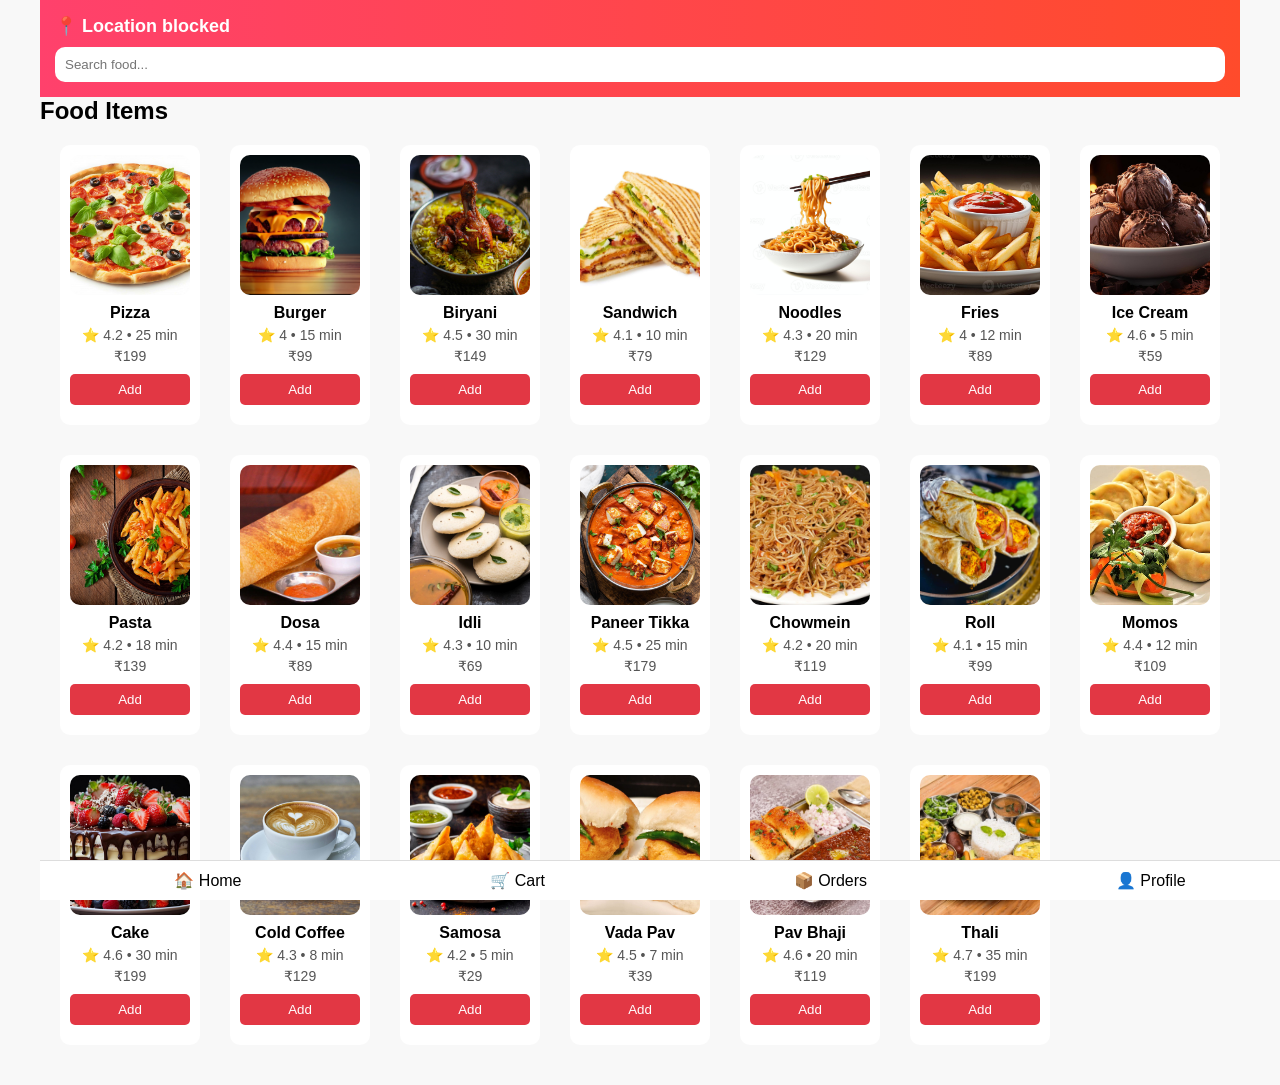
<file: index.html>
<!DOCTYPE html>

<html>
<head>
  <title>Zomato Clone</title>
  <meta name="viewport" content="width=device-width, initial-scale=1.0">
  <link rel="stylesheet" href="style.css">
</head>
<body>

<!-- Header -->

<div class="header">
  <div class="location">
    <h2 id="area">📍 Detecting...</h2>
    <p id="city"></p>
  </div>

  <input type="text" id="search" placeholder="Search food..." class="search">
</div>
<!-- HOME -->
<div id="home">
    <h2>Food Items</h2>
    <div id="food-list"></div>
  </div>
  
  <!-- CART -->
  <div id="cart" style="display:none;">
    <h2>Your Cart</h2>
    <div id="cart-items"></div>
  </div>
  
  <!-- ORDERS -->
  <div id="orders" style="display:none;">
    <h2>Your Orders</h2>
    <div id="order-list"></div>
  </div>
  
  <!-- PROFILE -->
  <div id="profile" style="display:none;">
    <h2>Profile</h2>
  
    <div id="login">
      <input type="text" id="name" placeholder="Enter Name">
      <input type="email" id="email" placeholder="Enter Email">
      <button onclick="saveUser()">Save</button>
    </div>
  
    <p id="pname"></p>
    <p id="pemail"></p>
  </div>


<div id="food-list"></div>

<div class="bottom-nav">
    <div onclick="showPage('home')">🏠 Home</div>
    <div onclick="showPage('cart')">🛒 Cart</div>
    <div onclick="showPage('orders')">📦 Orders</div>
    <div onclick="showPage('profile')">👤 Profile</div>
  </div>

<script src="script.js"></script>

<script>
displayFoods(foods);
document.getElementById("search").addEventListener("input", function () {
  let value = this.value.toLowerCase();

  let filtered = foods.filter(item =>
    item.name.toLowerCase().includes(value)
  );

  displayFoods(filtered);
});
updateCartCount();
getLocation();

function goToCart(){
  window.location.href = "cart.html";
}

function displayFoods(list){
  const foodList = document.getElementById("food-list");
  foodList.innerHTML = "";

  list.forEach(item => {
    foodList.innerHTML += `
      <div class="card">
        <img src="${item.image}">
        <h3>${item.name}</h3>
        <p>⭐ ${item.rating} • ${item.time}</p>
        <p>₹${item.price}</p>
        <button onclick="addToCart(${item.id})">Add</button>
      </div>
    `;
  });
}
</script>

</body>
</html>
</file>
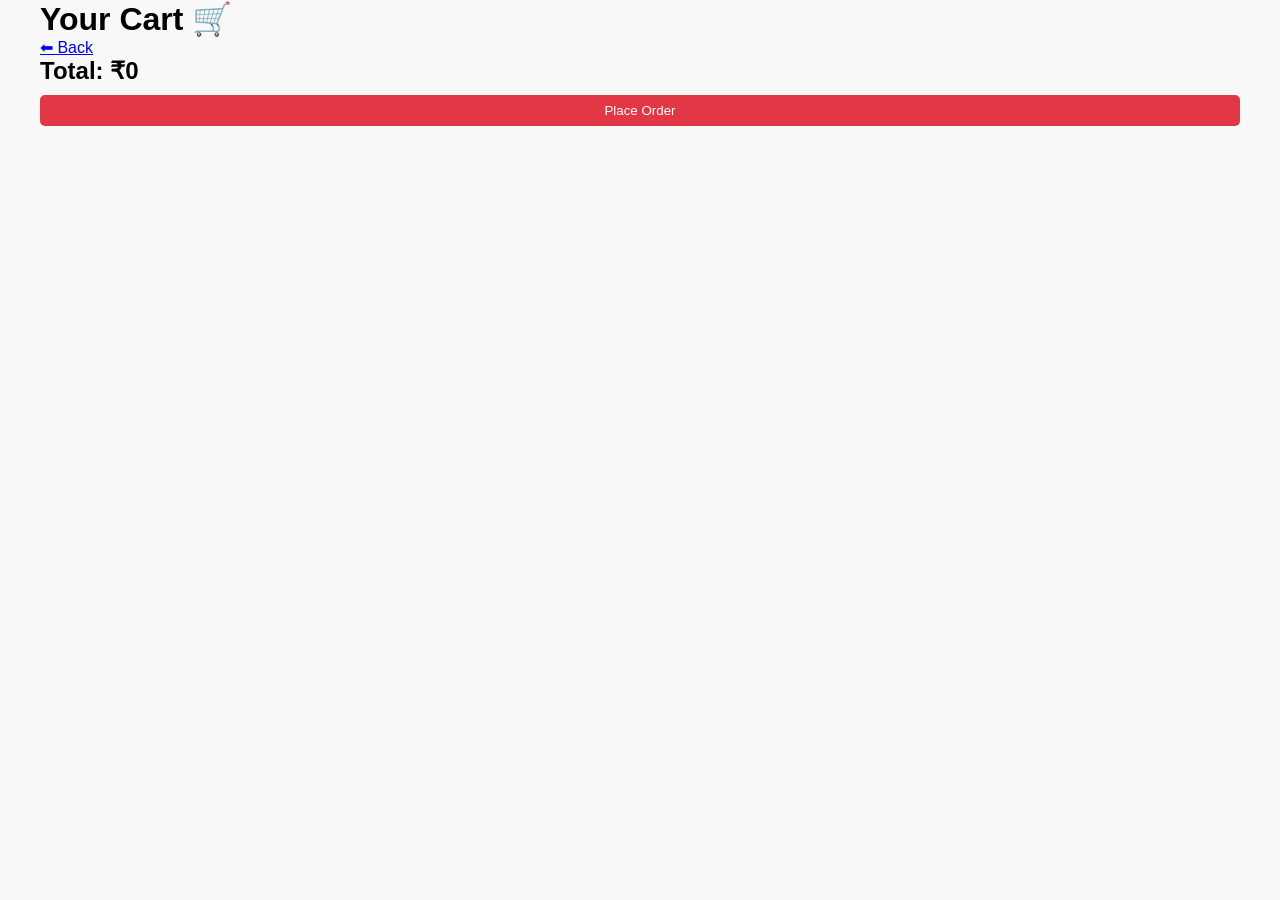
<file: cart.html>
<!DOCTYPE html>

<html>
<head>
  <title>Cart</title>
  <link rel="stylesheet" href="style.css">
</head>
<body>

<h1>Your Cart 🛒</h1>
<a href="index.html">⬅ Back</a>

<div id="cart-items"></div>

<script src="script.js"></script>

<script>
loadCart();

function loadCart(){
  let cart = JSON.parse(localStorage.getItem("cart")) || [];
  let container = document.getElementById("cart-items");
  container.innerHTML = "";

  let total = 0;

  cart.forEach(id => {
    let item = foods.find(f => f.id === id);
    total += item.price;

    container.innerHTML += `
      <div class="card">
        <h3>${item.name}</h3>
        <p>₹${item.price}</p>
        <button onclick="removeFromCart(${item.id})">Remove ❌</button>
      </div>
    `;
  });

  container.innerHTML += `
    <h2>Total: ₹${total}</h2>
    <button onclick="placeOrder()">Place Order</button>
  `;
}
</script>

</body>
</html>
</file>
<file: style.css>
body {
    margin: 0;
    font-family: Arial;
    background: #f8f8f8;
  }
  
  /* Header */
  .header {
    background: linear-gradient(to right, #ff416c, #ff4b2b);
    padding: 15px;
    color: white;
  }
  
  .location h2 {
    margin: 0;
    font-size: 18px;
  }
  
  .location p {
    margin: 0;
    font-size: 14px;
    opacity: 0.9;
  }
  
  .search {
    width: 95%;
    padding: 10px;
    border-radius: 10px;
    border: none;
    margin-top: 10px;
  }
  
  /* Cards */
  .card {
    background: white;
    margin: 10px;
    padding: 10px;
    border-radius: 10px;
    text-align: center;
  }
  .card h3,
.card p {
  text-align: center;
  margin: 5px 0;
}
  .card img {
    width: 100%;
    max-height: 180px;
    object-fit: contain;
  }
  img {
    width: 100%;
    height: auto;
    object-fit: contain;
  }
  
  button {
    background: #e23744;
    color: white;
    border: none;
    padding: 8px;
    width: 100%;
    display: block;
    margin: 10px auto;
  }
  
  /* Bottom nav */
  .bottom-nav {
    position: fixed;
    bottom: 0;
    width: 100%;
    background: white;
    display: flex;
    justify-content: space-around;
    padding: 10px;
  }
  .bottom-nav div {
    cursor: pointer;
  }
  /* RESET */
* {
    margin: 0;
    padding: 0;
    box-sizing: border-box;
  }
  
  /* BODY */
  body {
    font-family: Arial, sans-serif;
    background: #f8f8f8;
  }
  
  /* HEADER */
  .header {
    background: linear-gradient(to right, #ff416c, #ff4b2b);
    padding: 15px;
    color: white;
  }
  
  /* SEARCH */
  .search {
    width: 100%;
    padding: 10px;
    border-radius: 10px;
    border: none;
    margin-top: 10px;
  }
  
  /* FOOD GRID */
  #food-list {
    display: grid;
    gap: 10px;
    padding: 10px;
  
    /* 🔥 AUTO RESPONSIVE GRID */
    grid-template-columns: repeat(auto-fit, minmax(160px, 1fr));
  }
  
  /* CARD */
  .card {
    background: white;
    padding: 10px;
    border-radius: 10px;
    text-align: center;
  }
  
  /* IMAGE */
  .card img {
    width: 100%;
    height: 140px;
    object-fit: cover;
    border-radius: 10px;
  }
  
  /* TEXT */
  .card h3 {
    font-size: 16px;
  }
  
  .card p {
    font-size: 14px;
    color: #555;
  }
  
  /* BUTTON */
  button {
    width: 100%;
    padding: 8px;
    border: none;
    background: #e23744;
    color: white;
    border-radius: 5px;
  }
  
  /* BOTTOM NAV */
  .bottom-nav {
    position: fixed;
    bottom: 0;
    width: 100%;
    background: white;
    display: flex;
    justify-content: space-around;
    padding: 10px;
    border-top: 1px solid #ddd;
  }
  
  .bottom-nav div {
    cursor: pointer;
  }
  
  /* 🔥 CONTAINER (Laptop me center) */
  body {
    max-width: 1200px;
    margin: auto;
  }
</file>
